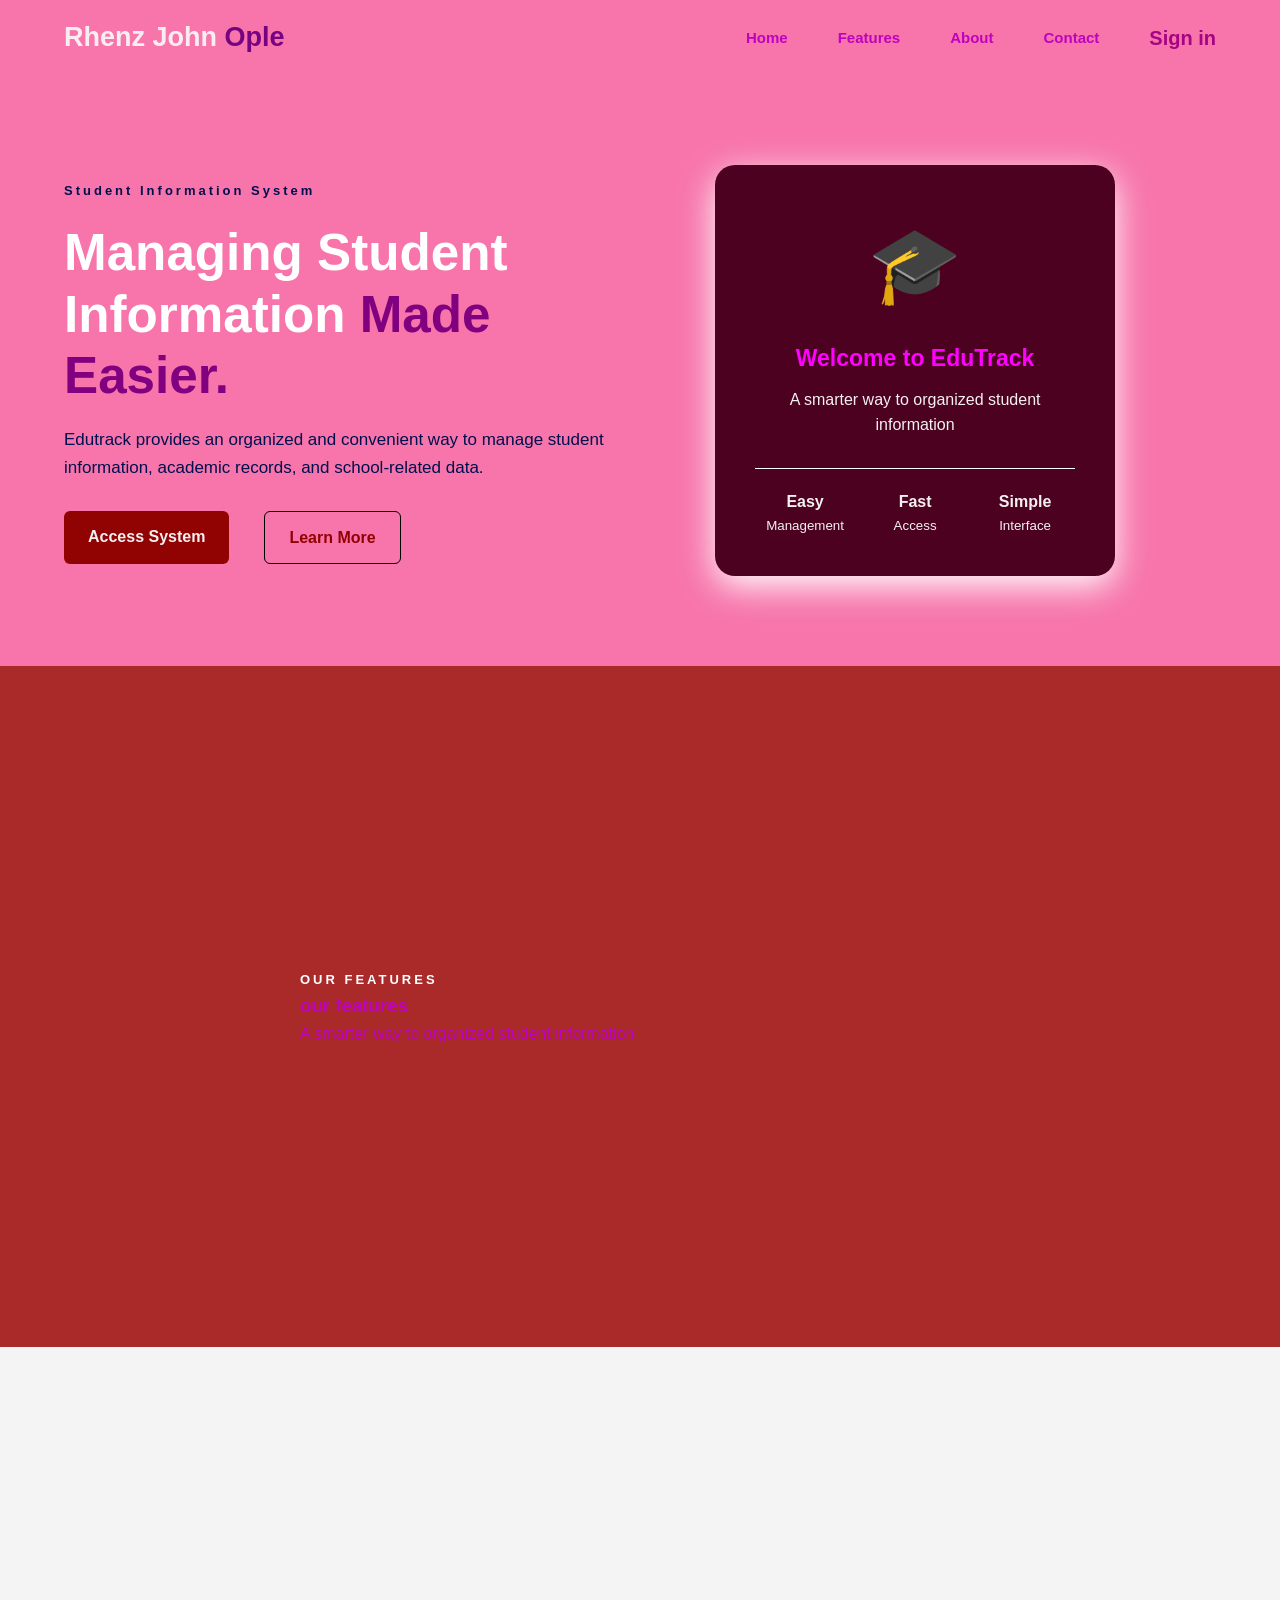
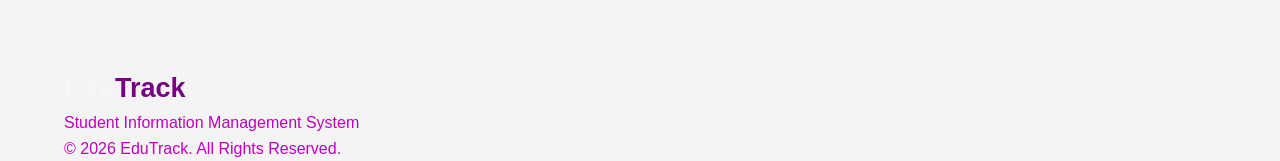
<file: Rhenz John R. Ople/index.html>
<!DOCTYPE html>
<html lang="en">

    <head>
        <meta charset="UTF-8">
        <meta name = "viewport" content="width=device-width, intial-scale=1.0">
        <link rel="stylesheet" href="style.css">
    <title> Student Information System</title>
    </head>

    <body>

        <header class = "header">
            
            <div class="container navbar">

                <a href="#home" class="logo">
                    Rhenz John<span> Ople</span>
                </a>

                <nav class="nav-menu">
                    <a href="#home">Home</a>
                     <a href="#features">Features</a>
                      <a href="#about">About</a>
                       <a href="#contact">Contact</a>
                        <a href="app.html"   class="nav-button">Sign in</a>
                </nav>

            </div>


        </header>

        <main>
            <section class="hero" id="home">

                <div class="container hero-content">

                    <div class="hero-text">

                        <span class="hero-label">
                            Student Information System
                        </span>
                        
                        <h1>
                            Managing Student Information
                            <span>Made Easier.</span>
                        </h1>
                        <p> Edutrack provides an organized and convenient way
                            to manage student information, academic records,
                            and school-related data.
                        </p>

                         <div class="hero-buttons">

                        <a href="app.html" class="btn btn-primary">
                        Access System
                        </a>

                        <a href="#about" class="btn btn-secondary">
                            Learn More
                        </a>
                    </div>

                </div>
                <div class="image-card">
                    
                    <div class="image-icon">🎓</div>
                    
                    <h3>Welcome to EduTrack</h3>

                    <p>
                        A smarter way to organized student information
                    </p>

                    <div class="image-stats">
                        <div>
                            <strong>Easy</strong>
                            <small>Management</small>
                        </div>

                        <div>
                            <strong>Fast</strong>
                            <small>Access</small>
                        </div>

                        <div>
                            <strong>Simple</strong>
                            <small>Interface</small>
                        </div>
                    </div>
                </div>
       

            </section>
            <!--- Features section-->
            <section class="features-section" id="features">
                <div class=" features-container">
                    <span class="features-label">
                            OUR FEATURES
                        </span>
                    <h3>our features</h3>

                    <p>
                        A smarter way to organized student information
                    </p>
                </div>
            </section>

             <!--- about section-->
             

            <section class="about section" id="about">
                
            </section>

             <!--- contact section-->
            <section class="contact section" id="contact">
                
            </section>

        </main>
        <!-- footer -->
        <footer class="footer">

            <div class="container footer-content">
                
                <div>
                    <a href="#home" class="logo footer-logo">
                        Edu<span>Track</span>
                    </a>

                    <p>
                        Student Information Management System
                    </p>
                </div>

                <p>
                    &copy; 2026 EduTrack. All Rights Reserved.
                </p>

            </div>

        </footer>
    </body>

</html>
</file>
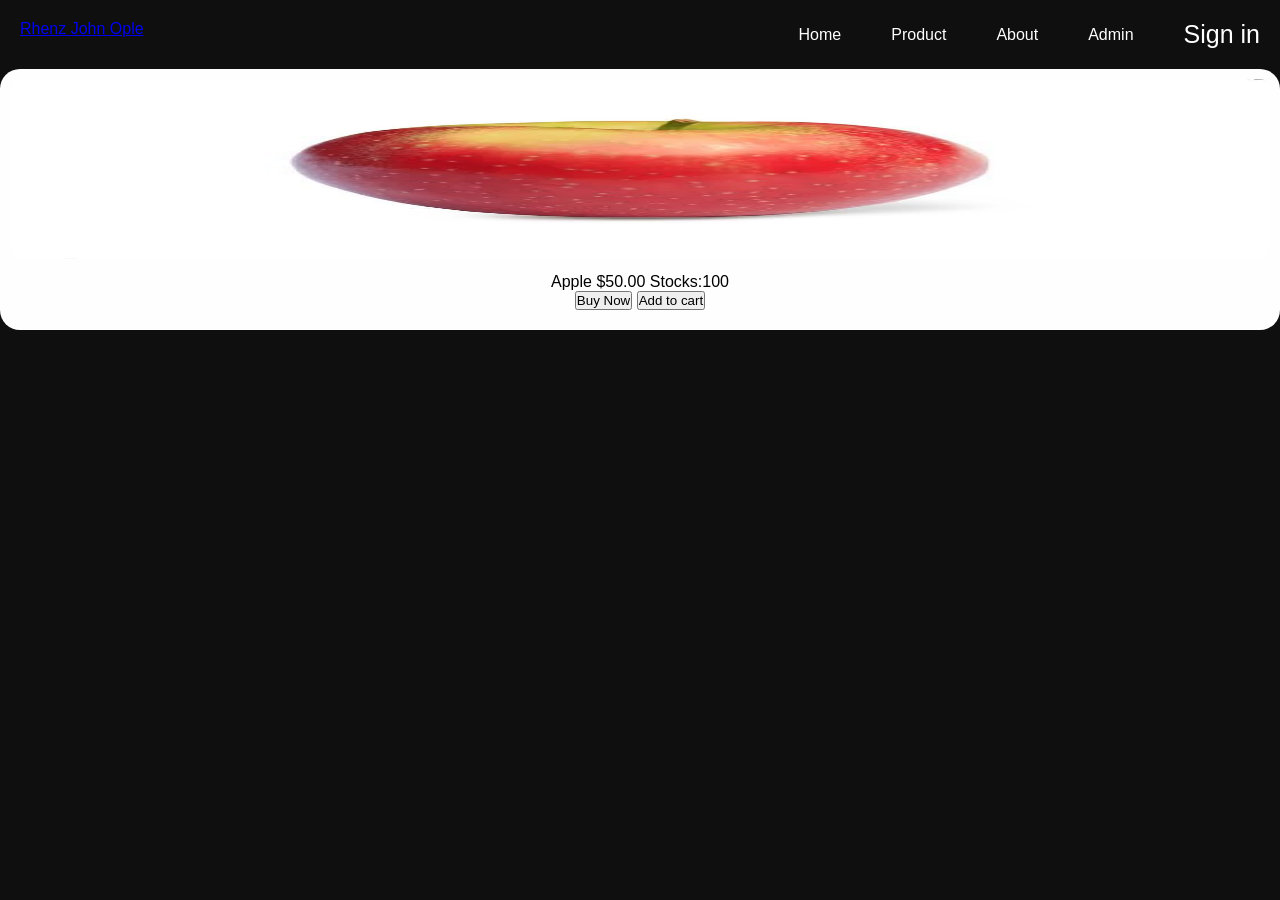
<file: Rhenz John R. Ople/new.html>
<!DOCTYPE html>
<html lang="en">
    <head>
        <meta charset="UTF-8">
        <meta name = "viewport" content="width=device-width, intial-scale=1.0">
        <link rel="stylesheet" href="newstyle.css">
    <title> Student Information System</title>
    </head>
<body>
<header class="header">

<div class="container-navbar">

<a href="#home class="logo">Rhenz John <span> Ople</a>
 <nav class="nav-menu">
 <a href="#home">Home</a>
<a href="#Product">Product</a>
<a href="#About">About</a>
<a href="#Admin">Admin</a>
<a href="main.html" class="nav-btn">Sign in</a>
</div>
</nav>
</header>

<main>
<section class="container">
<div class="card">
<div class="Image">
<img src="apple.jfif" alt="apple">
<div class="information">
<a>Apple</a>
<a>$50.00</a>
<a>Stocks:100</a>

</div>
</div>
<div class="btn">
<button class="btn-primary">Buy Now</button>
<button class="btn-secondary">Add to cart</button>
</div>
</div>
</section>


</body>
</html>
</file>
<file: Rhenz John R. Ople/style.css>
*{
    margin:0;
    padding:0;
    box-sizing:border-box;
    scroll-behavior:smooth;
}
body{
    font-family:Arial, Helvetica, sans-serif;
    color:rgb(190, 2, 190);
    background-color:rgb(245, 244, 244);
    line-height: 1.6;
}
a{
    text-decoration: none;
    color:inherit;
}
.container{
    width: 90%;
    max-width: 1200px;
    margin :auto;
}
.section{
    padding:80px 0;
}
/*NAVIGATION
*/
.header{
   
    
    position: sticky;
    top: 0;
    z-index:100;
    background-color: rgb(247, 117, 171);
    
}
.navbar {
    min-height: 75px;
    display:flex;
    justify-content:space-between;
    align-items:center;
    gap:100px;
    
}
.logo{
    font-size: 27px;
    font-weight: bold;
    color:rgba(248, 244, 244, 0.952);
}
.logo span{
    color:rgb(119, 2, 129);
}
.nav-menu{
    display:flex;
    align-items: center;
    gap:50px;
}
.nav-menu a{
  font-size: 15px;
  font-weight: 600;
  transition: 0.6s;
}
.nav-menu a:hover{
    color:white;
    font-size:larger;
}
.nav-menu .nav-button{
   
    font-size: 20px;
    color:rgb(165, 4, 130);
    
}
.hero{
    color:rgb(245, 241, 241);
    background-color: rgb(247, 117, 171);
    padding: 90px 0;
}
.hero-content{
    display:grid;
    grid-template-columns:1.2fr 1fr;
    align-items: center;
    gap:50px;
    
}
.hero-label{
    color: rgb(0, 15, 78);
    font-size:13px;
    font-weight:bold;
    letter-spacing:3px; 
}
/*clamp the font size 32 height and 4viewport nad 52 opacity*/
.hero-text h1{
    font-size: clamp(32px, 4vw, 52px);
    line-height:1.2;
    margin:20px 0;
    color:white;
}
.hero-text h1 span{
    color: purple;
}
.hero-text p {
    color: rgb(0, 15, 78);
    font-size:17px;
    max-width: 550px;
    margin-bottom: 30px;
}
.hero-buttons{
    display:flex;
    flex-wrap:wrap;
    gap:35px;

}
.btn{
    display: inline-block;
    padding: 13px 24px;
    border-radius: 6px;
    font-weight: bold;
    transition: 0.3s;
}
.btn-primary {
    background-color:rgb(145, 2, 2);
}
.btn-primary:hover{
    background-color:rgb(145, 2, 2);
}
.btn-secondary {
    color:rgb(145, 2, 2);
    border:1px solid black;
}
.btn-secondary:hover {
    color:white;
    background-color:rgb(145, 2, 2);
}
.hero-image{
    display:flex;
    justify-content:center;
}
.image-card{
    background-color: rgb(77, 1, 32);
    padding:40px;
    width:100%;
    max-width:400px;
    text-align:center;
    border-radius:20px;
    box-shadow:0 10px 35px white;
}

.image-icon{
    font-size: 75px;
    margin-bottom: 15px;
}
.image-card h3{
    color:rgb(255, 1, 255);
    font-size:23px;
    margin-bottom: 10px
}
.image-stats{
    display:grid;
    grid-template-columns: repeat(3, 1fr);
    gap: 10px;
    margin-top: 30px;
    padding-top: 20px;
    border-top: 1px solid white;
}

.image-stats strong,
.image-stats small{
    display:block;
}

.features-section{
background-color:rgb(170, 42, 42);
padding:300px;
}
.features-container{
    align-items:center;
    
}
.features-label{
        color:white;
    font-size:13px;
    font-weight:bold;
    letter-spacing:3px; 
    }



@media (max-width: 900px){
    .hero-content {
        grid-template-columns:1fr 1fr;
        gap:25px;
    }

    .feature-grid {
        grid-template-columns: repeat(2, 1fr);
    }

    .about-content{
        gap:30px;
    }
}
@media (max-width: 650px){
    .logo{
        padding-top: 50px;
    }
    .section{
        padding:55px 0;
    }
    .header{
    
    }

    .navbar{
        flex-direction:column;
        padding: 10px 0;
    }

    .nav-menu{
        justify-content:center;
        flex-wrap: wrap;
        gap: 12px 18px;
    }

    .nav-menu a {
        font-size: 13px;
    }
    
    .hero{
        padding: 55px 0;
    }

    .hero-content{
        grid-template-columns: 1fr;
        text-align:center;
    }
    .hero-text p{
        margin-left:auto;
        margin-right:auto;
    }

    .hero-buttons{
        justify-content:center;
    }
    .image-card{
        padding:30px 20px;
    }

    .feature-grid {
        grid-template-columns: 1fr;
    }

    .about-content{
        grid-template-columns:1fr;
    }

    .section-heading h2,
    .about-text h2{
        font-size: 26px;
    }
   

    .footer-content{
        flex-direction: column;
        text-align: center;
    }
    .features-section{
         padding: 55px 0;
    }
    

}
</file>
<file: Rhenz John R. Ople/newstyle.css>
*{
    margin:0;
    padding:0;
    box-sizing:border-box;
    scroll-behavior: smooth;
}
body{
    background-color:rgb(15, 15, 15);
}
header{
    position:sticky;
    top:0;
    z-index:100;
}
.container-navbar{
    display:flex;
    text-align:center;
    justify-content: space-between;
    padding:20px;
    font-family:Arial, Helvetica, sans-serif;
}
.nav-menu{
 display:flex;
    align-items: center;
    gap:50px;
}
.nav-menu a{
    text-decoration:none;
    color:white;
}
.nav-menu .nav-btn{
    font-size:25px;
}
.Logo{
    text-decoration:none;
    font-size:20px;
    margin:50px;
    color:white;
}
.Logo span{
    color:rgb(12, 12, 12);
    padding:15px;
    border-radius:10px;
    background-color:rgb(255, 174, 0);
}
.nav-menu a:hover{
    color:rgb(255, 174, 0);
    transition:1.6s;
}

.grid-card{
    
   display:grid;
   grid-template-columns:repeat(3, 1fr);
   width:100%;
   text-align:center;
   margin:30px;
   gap:20px;
  
}
.card{
    
    background-color:rgb(254, 254, 254);
   border-radius:20px;
   font-family:'Franklin Gothic Medium', 'Arial Narrow', Arial, sans-serif;
   text-align:center;
   padding-bottom:20px;
   
}
.Image img{
    height:200px;
    width:100%;
    border-radius:20px;
    padding:10px;
}
</file>
